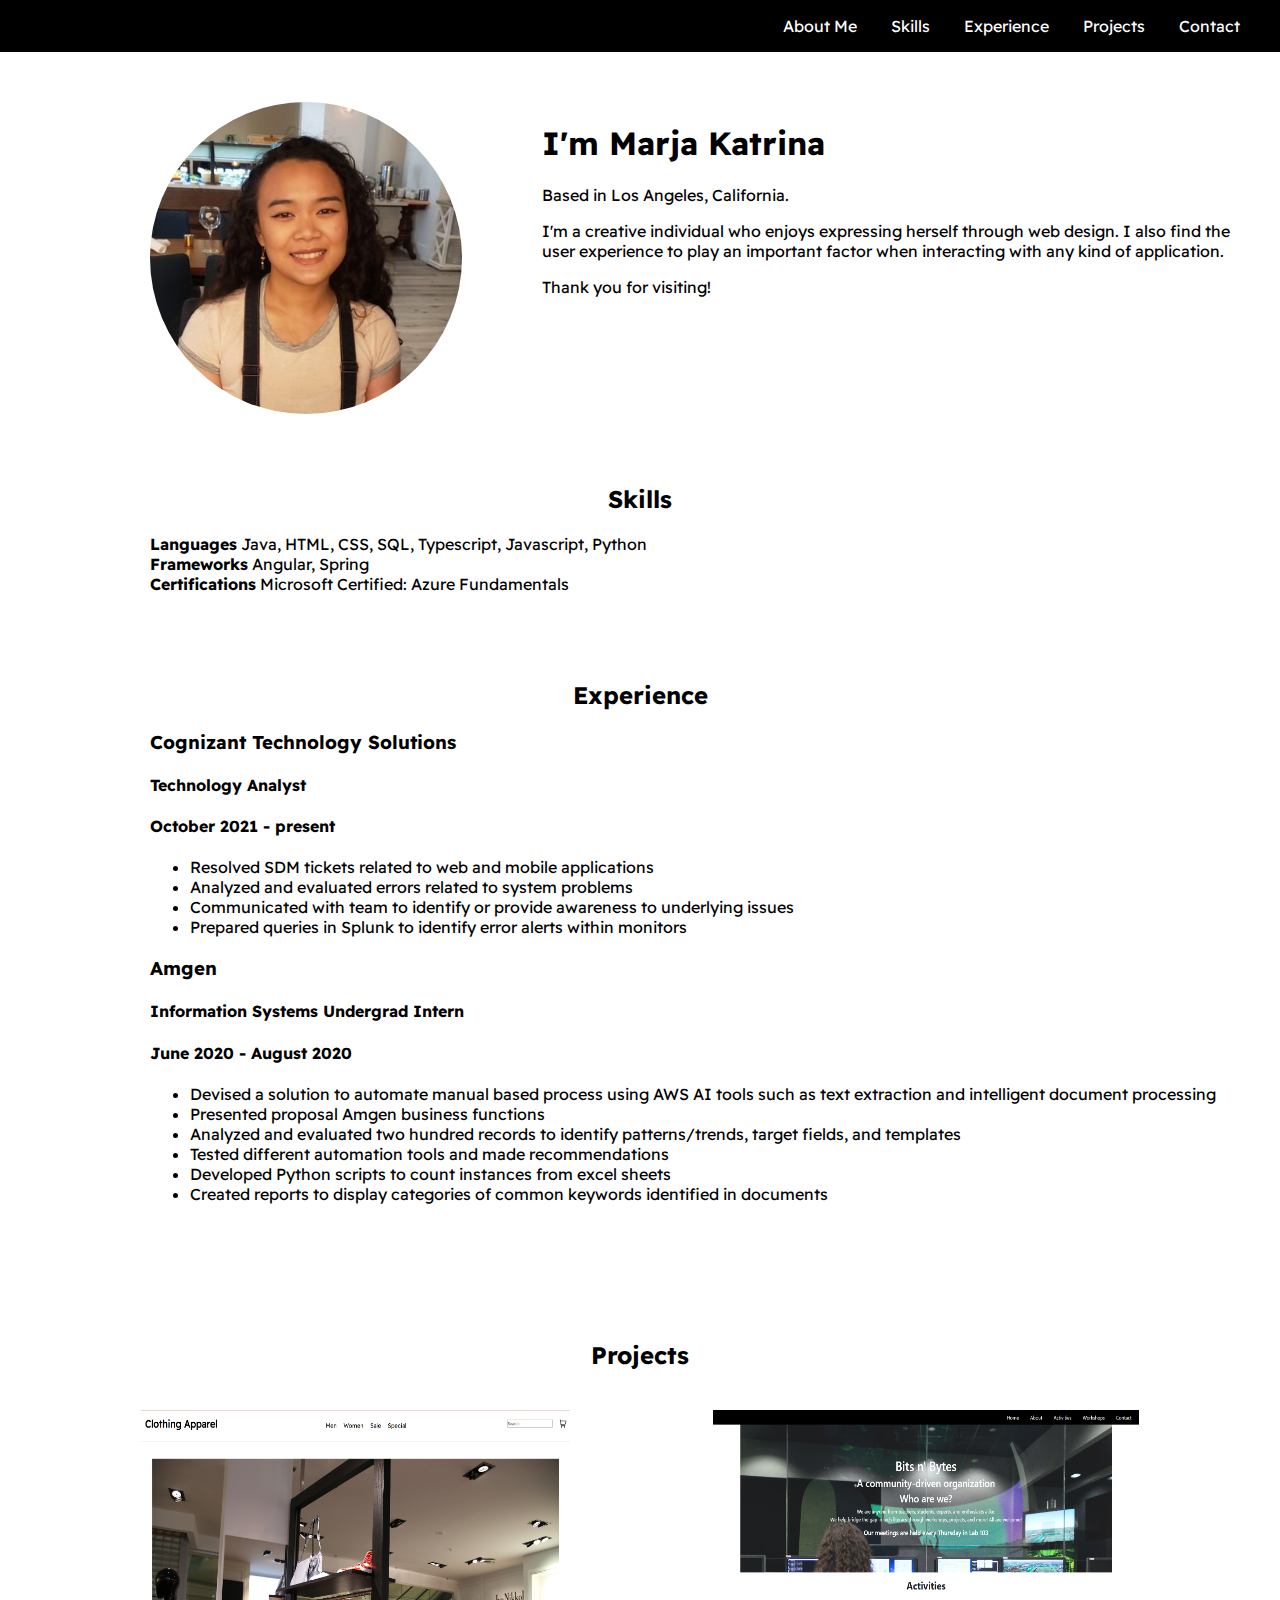
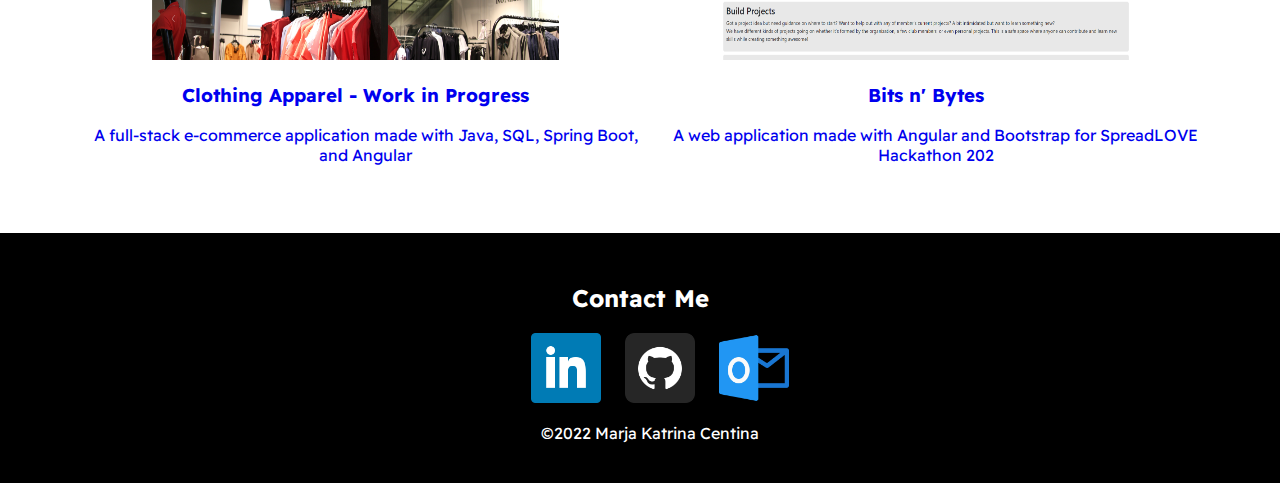
<file: index.html>
<!DOCTYPE html>
<html>
<head>
    <meta charset="utf-8">
    <title>Marja Katrina Centina</title>

    <link rel="stylesheet" href="styles.css">

    <link rel="preconnect" href="https://fonts.googleapis.com">
    <link rel="preconnect" href="https://fonts.gstatic.com" crossorigin>
    <link href="https://fonts.googleapis.com/css2?family=Oswald&family=Readex+Pro&display=swap" rel="stylesheet">
    <!-- for favicon https://www.favicon.cc/ -->
</head>


<body>
    <nav id="navbar">
        <ul>
            <li><a href="#about-me">About Me</a></li>
            <li><a href="#skills">Skills</a></li>
            <li><a href="#experience">Experience</a></li>
            <li><a href="#projects">Projects</a></li>
            <li><a href="#contact">Contact</a></li>
        </ul>
    </nav>
    
    <section id="about-me">

        <img src="/images/Profile.png">

        <div id="description">
            <h1>I'm Marja Katrina</h1>
            <p>Based in Los Angeles, California.</p>
            <p>
            I'm a creative individual who enjoys expressing herself through web design. I also find the user experience to play an important factor when interacting with any kind of application.<br>
            <p>Thank you for visiting!
        </div>
        
    </section>

    <section id="skills">
        <h2>Skills</h2>
        <ul>
            <li><strong>Languages</strong> Java, HTML, CSS, SQL, Typescript, Javascript, Python </li>
            <li><strong>Frameworks</strong> Angular, Spring</li>
            <li><strong>Certifications</strong> Microsoft Certified: Azure Fundamentals</li>
        </ul>
    </section>

    <section id="experience">
        <h2>Experience</h2>
        <div class="experience-container">
            <h3>Cognizant Technology Solutions</h3>
            <h4 class="role">Technology Analyst</h4>
            <h4 class="dates">October 2021 - present</h4>
            <p>
                <ul>
                    <li>Resolved SDM tickets related to web and mobile applications</li>
                    <li>Analyzed and evaluated errors related to system problems</li>
                    <li>Communicated with team to identify or provide awareness to underlying issues</li>
                    <li>Prepared queries in Splunk to identify error alerts within monitors  </li>
                    
                </ul>
            </p>

            <h3>Amgen</h3>
            <h4 class="role">Information Systems Undergrad Intern</h4>
            <h4 class="dates">June 2020 - August 2020</h4>
            <p>
                <ul>
                    <li>Devised a solution to automate manual based process using AWS AI tools such as text extraction and intelligent document processing</li>
                    <li>Presented proposal Amgen business functions</li>
                    <li>Analyzed and evaluated two hundred records to identify patterns/trends, target fields, and templates</li>
                    <li>Tested different automation tools and made recommendations</li>
                    <li>Developed Python scripts to count instances from excel sheets</li>
                    <li>Created reports to display categories of common keywords identified in documents</li>
                </ul>
            </p>
        </div>
    </section>

    <section id="projects">
        <h2>Projects</h2>
        <div class="projects-container">
            <div class="projects-item">
                <a href="https://github.com/murrha/clothing-shop-frontend">
                    <img src="/images/clothing apparel screenshot 1.PNG" alt="link to github repo to front-end code">
                    <h3>Clothing Apparel - Work in Progress</h3>
                    <p>A full-stack e-commerce application made with Java, SQL, Spring Boot, and Angular</p>
                </a>
            </div>
            <div class="projects-item">
                <a href="https://github.com/murrha/bits-n-bytes">
                    <img src="/images/bitswebsite.PNG" alt="link to github repo">
                    <h3>Bits n' Bytes</h3>
                    <p>A web application made with Angular and Bootstrap for SpreadLOVE Hackathon 202</p>
                </a>
            </div>
        </div>
    </section>

    <footer id="contact">
        <h2>Contact Me</h2>
        <ul>
            <li><a class="footer-link" href="https://www.linkedin.com/marja-katrina"><img src="/images/linkedin logo.png"></a></li>
            <li><a class="footer-link" href="https://github.com/murrha"><img src="/images/github.png"></li>
            <li><a class="footer-link" href="#"><img src="/images/outlook.png"></a></li>
        </ul>
        <p>&copy2022 Marja Katrina Centina</p>
    </footer>
    
</body>
</html>
</file>
<file: styles.css>
@import url('https://fonts.googleapis.com/css2?family=Oswald&family=Readex+Pro&display=swap');

*{
    font-family: 'Oswald', sans-serif;
    font-family: 'Readex Pro', sans-serif;
}

a{
    text-decoration: none;
}

body{
    background-color: #fff;
    margin: 0;
}

h2{
    text-align: center; 
}

/*id*/
#navbar{
    background-color: #000;
    margin: auto; 
    overflow: hidden;
}

#navbar a{
    color: #fff; 
}

#navbar a:hover, a:visited{
    color: inherit; 
}

#navbar ul{
    list-style: none;
    padding: 0; 
    float: right; 
}

#navbar li{
    display: inline; 
    padding: 10px; 
    color: #fff; 
}

#navbar :last-child{
    margin-right: 10px; 
}

/*inline-block to keep elements in the same block*/
#about-me{
    display: inline-block; 
    margin: 50px; 
}

#about-me img{
    float: left; 
    max-height: 312px;
    max-width: 312px;
    width: 30%; 
    border-radius: 50%;
    margin-left: 100px;  
    margin-right: 80px; 
}

#about-me h1, p{
    padding-left: 20px;
}


#skills ul{
    list-style: none; 
    padding-left: 150px;
}


#experience{
    display: block; 
    padding: 50px; 
}

#projects{
    padding: 50px; 
    text-align: center;
}

#projects img:hover{
    opacity: 0.5;  
}

.projects-container{
    display: flex;
    padding: 20px; 
}

.projects-item{
    display: row; 
    flex-wrap: wrap;
}

.projects-item img{
    width: 75%;
    height: 75%; 
}

footer{
    background-color: #000;
}

#contact{
    text-align: center;
}

#contact h2{
    padding-top: 50px; 
    color: #fff; 
}
#contact ul{
    list-style: none; 
}

#contact li{
    display: inline;
    padding: 10px; 
}

#contact img{
    max-width: 70px;
    max-height: 70px;
}

#contact p{
    color: #fff; 
    padding-bottom: 40px; 
}

/*classes*/
.experience-container{
    padding-left: 100px; 
}

/*will make it responsive, wont go more than 600px*/
@media(max-width: 600px){

    #about-me{
        width: 100%;
        float: none;
    }

    #skills{
        width: 100%;
        float: none;
    }

}
</file>
